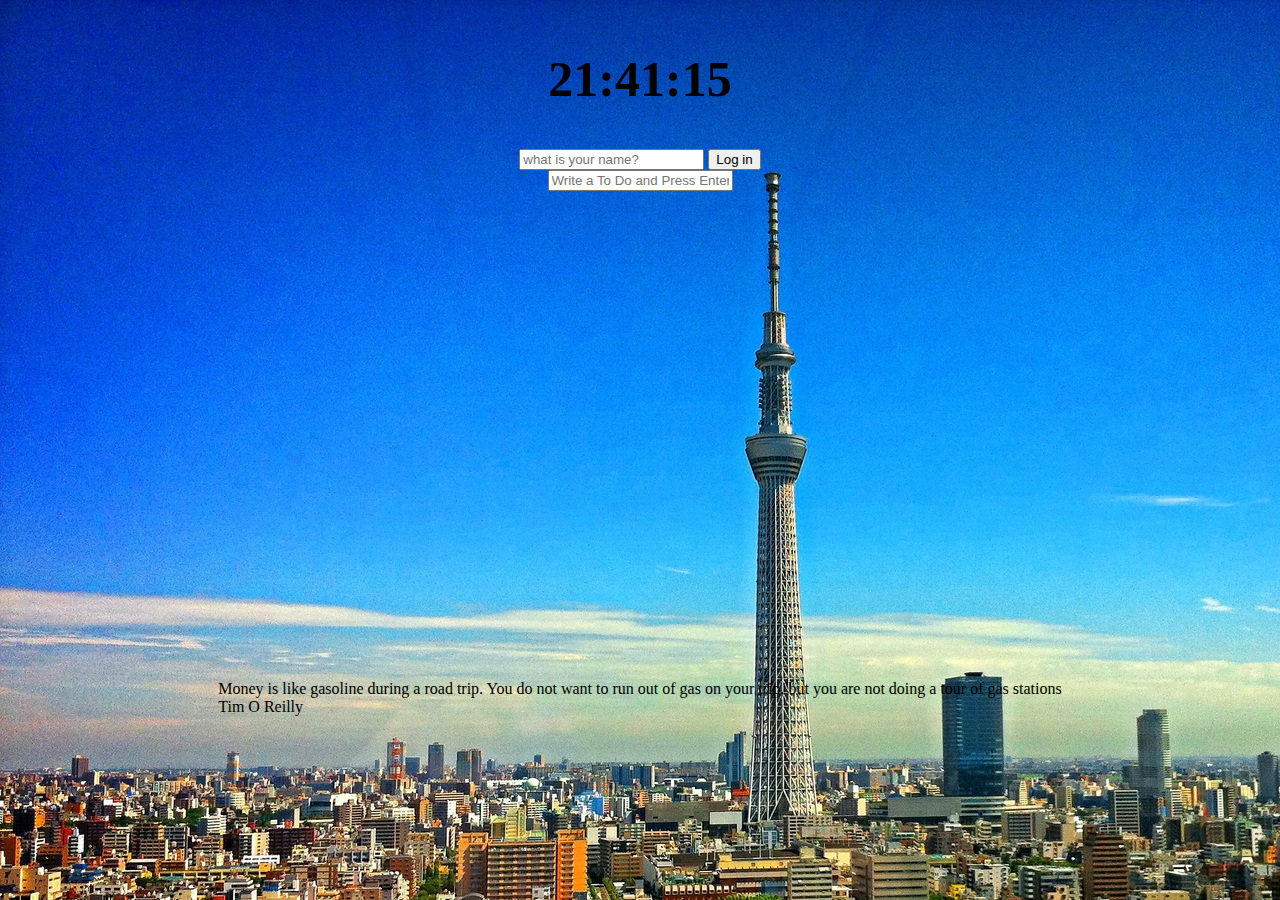
<file: index.html>
<!DOCTYPE html>
<html lang="en">
  <head>
    <meta charset="UTF-8" />
    <meta http-equiv="X-UA-Compatibla" content="IE-edge" />
    <meta name="viewport" content="width=device-width, initial-scale=1.0" />
    <link rel="stylesheet" href="css/style.css" />
    <link rel="shortcut icon" href="img/webicon.webp" />
    <title>Momentum App</title>
  </head>
  <body>
    <h2 id="clock">00:00</h2>
    <div id="weather">
      <span></span>
      <span></span>
    </div>
    <form class="hidden" id="login-form">
      <input
        required
        maxlength="15"
        type="text"
        placeholder="what is your name?"
      />
      <button>Log in</button>
    </form>
    <h1 class="hidden" id="greeting"></h1>
    <form id="todo-form">
      <input type="text" placeholder="Write a To Do and Press Enter" required />
    </form>
    <ul id="todo-list"></ul>
    <div id="quote" style="position: absolute; top: 180px">
      <span></span>
      <br />
      <span></span>
    </div>

    <script src="js/greetings.js"></script>
    <script src="js/clock.js"></script>
    <script src="js/quotes.js"></script>
    <script src="js/background.js"></script>
    <script src="js/todo.js"></script>
    <script src="js/weather.js"></script>
  </body>
</html>
</file>
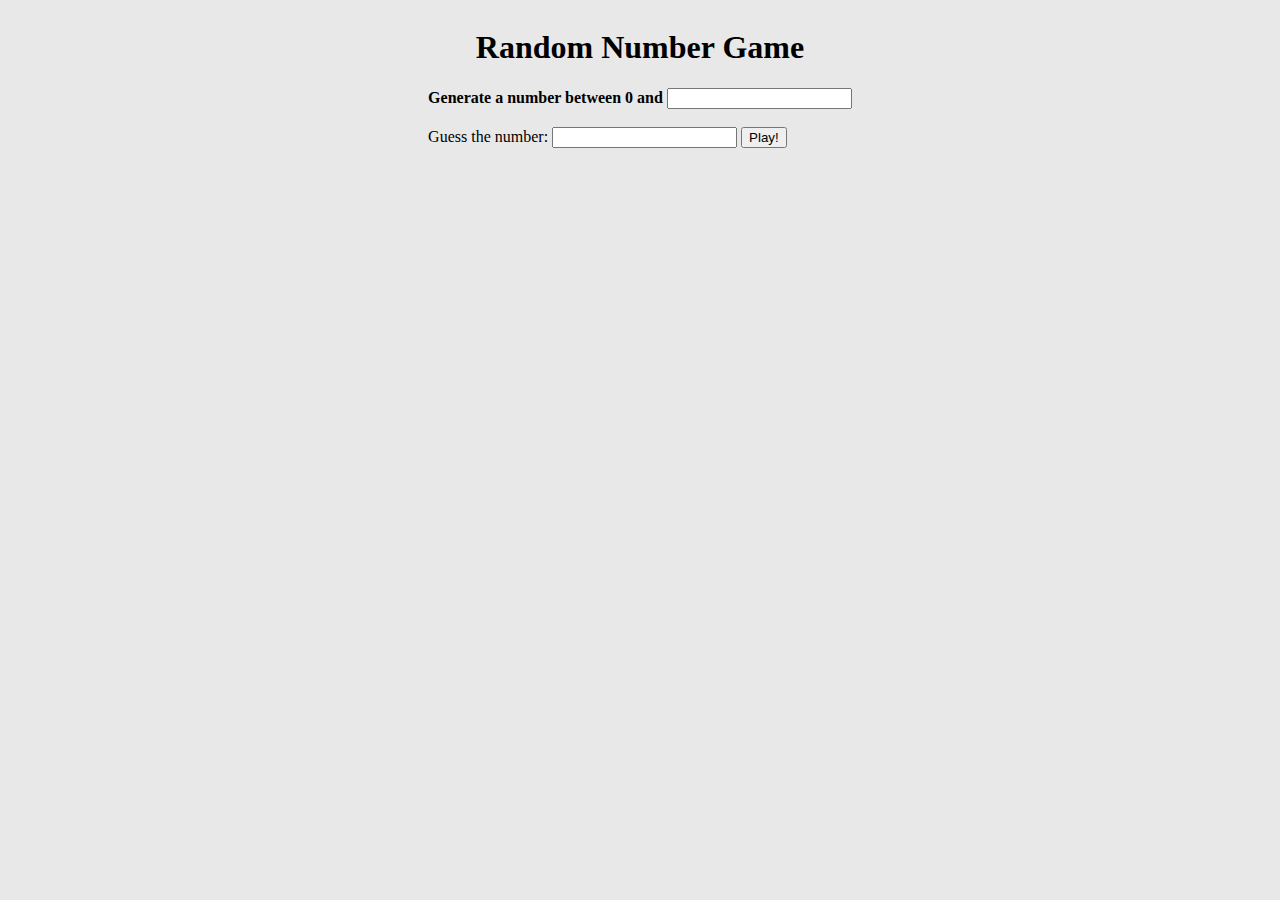
<file: RandomGame.html>
<!DOCTYPE html>
<html lang="en">
    <head>
        <meta charset="UTF-8">
        <meta http-equiv="X-UA-Compatibla" content="IE-edge">
        <meta name="viewport" content="width=device-width, initial-scale=1.0">
        <link rel="stylesheet" href="css/style.css">
        <title>Momentum App</title>
    </head>
    <body>
        <h1>Random Number Game</h1>
        <form id="game">
            <label for="maxnum"><b>Generate a number between 0 and</b></label>
            <input required type="number" id="maxnum">
            <br><br>
            <label for="mynum">Guess the number: </label>
            <input required type="number" id="mynum"/>
            <button>Play!</button>
        </form>
        <span class="hidden" id="explanation"></span>
        <br>
        <span class="hidden" id="result"></span>
        <script src="js/RandomGame.js"></script>
        
    </body>
</html>
</file>
<file: css/style.css>
.hidden{
    display: none;
}

#clock{
    font-size: 50px;
}

#greting{
    margin-top: 300px;
}
#quote{
    margin-top: 500px;
}


@import url('https://fonts.googleapis.com/css2?family=IM+Fell+English+SC&display=swap');
body{ background-color: rgb(232, 232, 232); font-family: 'IM Fell English SC', serif; overflow: hidden; 
        display: flex;
        flex-direction: column;
        /* text-align: center; */
        align-items: center;
}
</file>
